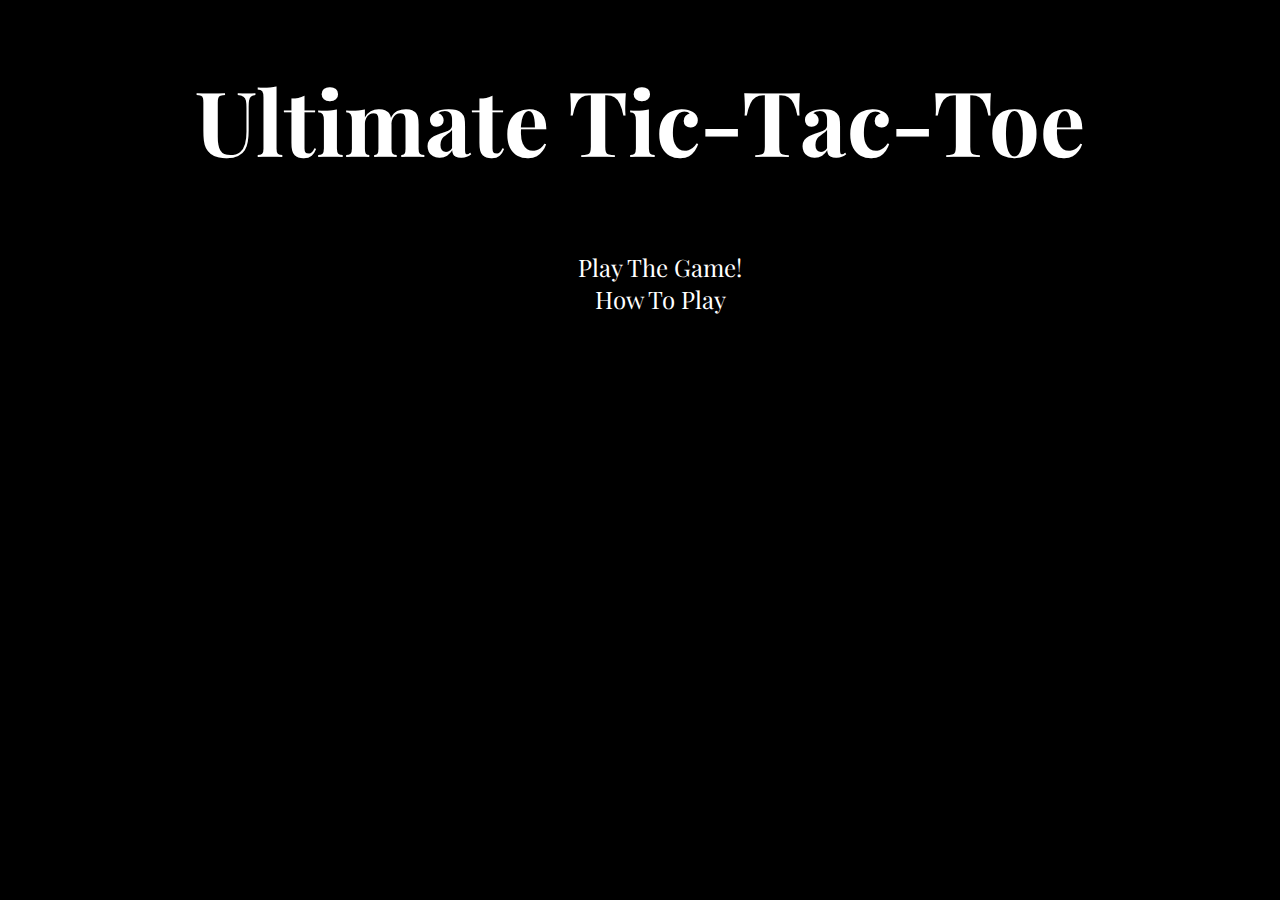
<file: index.html>
<!DOCTYPE html>
    <html lang="en">
        <head>
            <meta charset="UTF-8">
            <meta name="viewport" content="width=device-width, initial-scale=1.0">
            <title>Ultimate Tic-Tac-Toe</title>
            <link rel="stylesheet" href="style.css">
            <link rel="preconnect" href="https://fonts.googleapis.com">
            <link rel="preconnect" href="https://fonts.gstatic.com" crossorigin>
            <link href="https://fonts.googleapis.com/css2?family=Denk+One&family=Playfair+Display:ital,wght@0,400..900;1,400..900&display=swap" rel="stylesheet">
        </head>
        <body>
            <h1>Ultimate Tic-Tac-Toe</h1>
                <ul class="buttons" style="list-style: none;">
                    <li> <a href="gamemode.html">Play The Game!</a> </li>
                    <li><a href="how.html">How To Play</a></li>
                </ul>
        </body>
    </html>
</file>
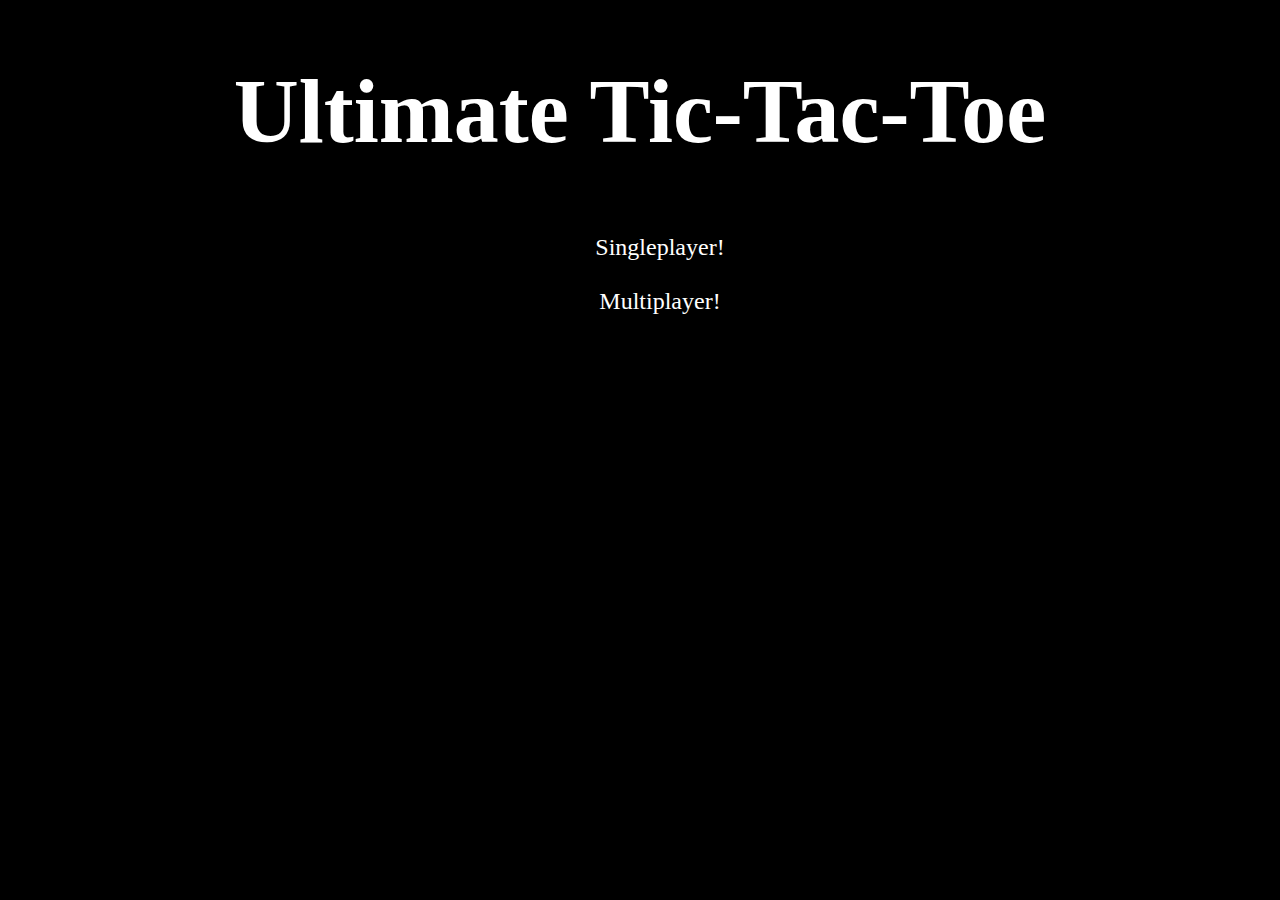
<file: gamemode.html>
<!DOCTYPE html>
    <html lang="en">
        <head>
            <meta charset="UTF-8">
            <meta name="viewport" content="width=device-width, initial-scale=1.0">
            <title>Ultimate Tic-Tac-Toe</title>
            <link rel="stylesheet" href="style.css">
            <link rel="preconnect" href="https://fonts.googleapis.com">
            <link rel="preconnect" href="https://fonts.gstatic.com" crossorigin>
            <link href="https://fonts.googleapis.com/css2?family=Electrolize&display=swap" rel="stylesheet">
        </head>
        <body>
            <h1>Ultimate Tic-Tac-Toe</h1>
            <ul class="buttons" style="list-style: none;">
                <li> <a href="singleplayer.html">Singleplayer!</a> </li>
                    <br>
                <li> <a href="multiplayer.html">Multiplayer!</a> </li>
            </ul>
        </body>
    </html>
</file>
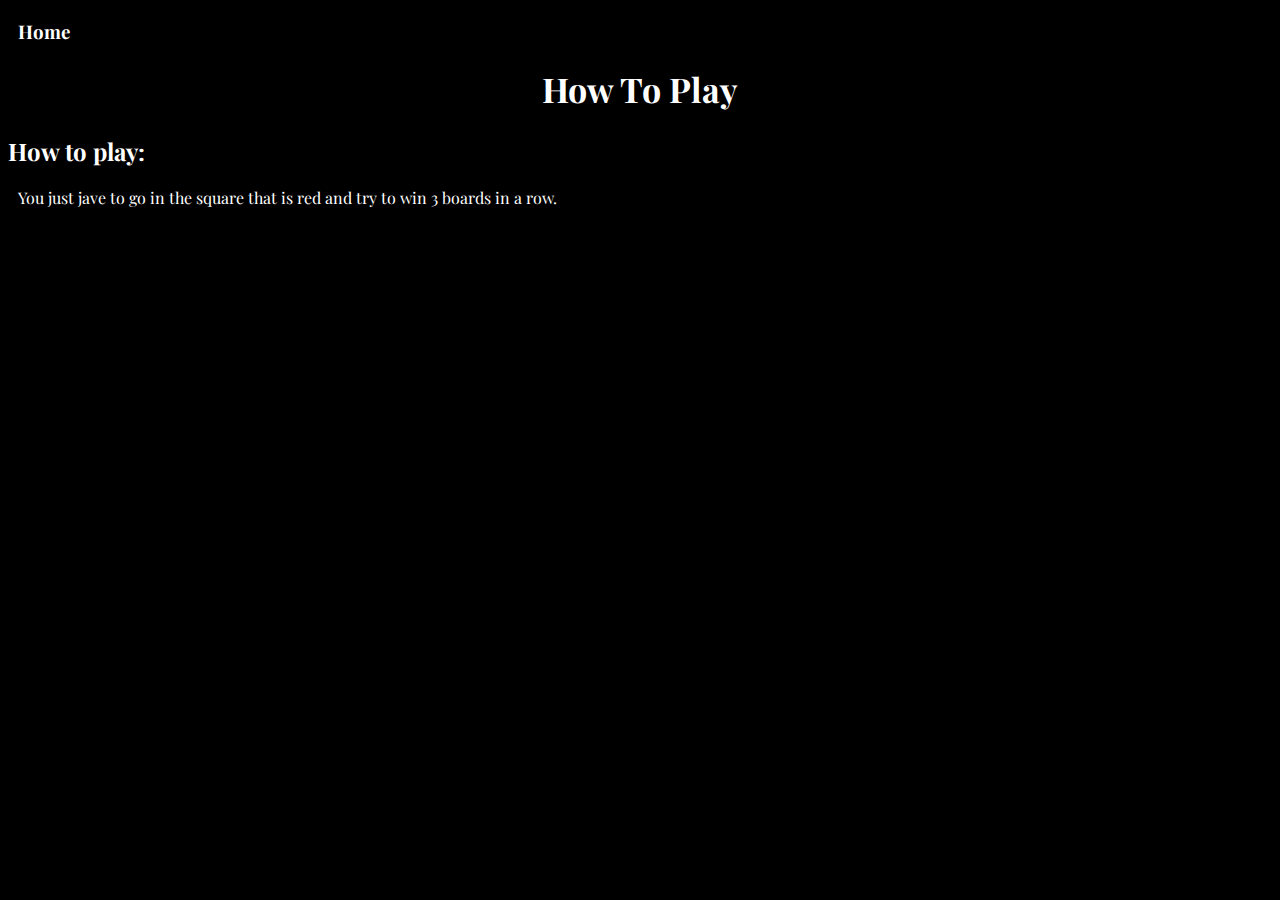
<file: how.html>
<!DOCTYPE html>
    <html lang="en">
        <head>
            <meta charset="UTF-8">
            <meta name="viewport" content="width=device-width, initial-scale=1.0">
            <title>Backspace War</title>
            <link rel="stylesheet" href="style.css">
            <link rel="preconnect" href="https://fonts.googleapis.com">
            <link rel="preconnect" href="https://fonts.gstatic.com" crossorigin>
            <link href="https://fonts.googleapis.com/css2?family=Denk+One&family=Playfair+Display:ital,wght@0,400..900;1,400..900&display=swap" rel="stylesheet">
        </head>
        <body>
            <h3><a href="index.html" style=" color:#ffffff; text-decoration: none;">Home</a></h3>
            <h1 class="standardHeader">How To Play</h1>
                <h2>How to play:</h2>
                    <p>You just jave to go in the square that is red and try to win 3 boards in a row.</p>
        </body>
    </html>
</file>
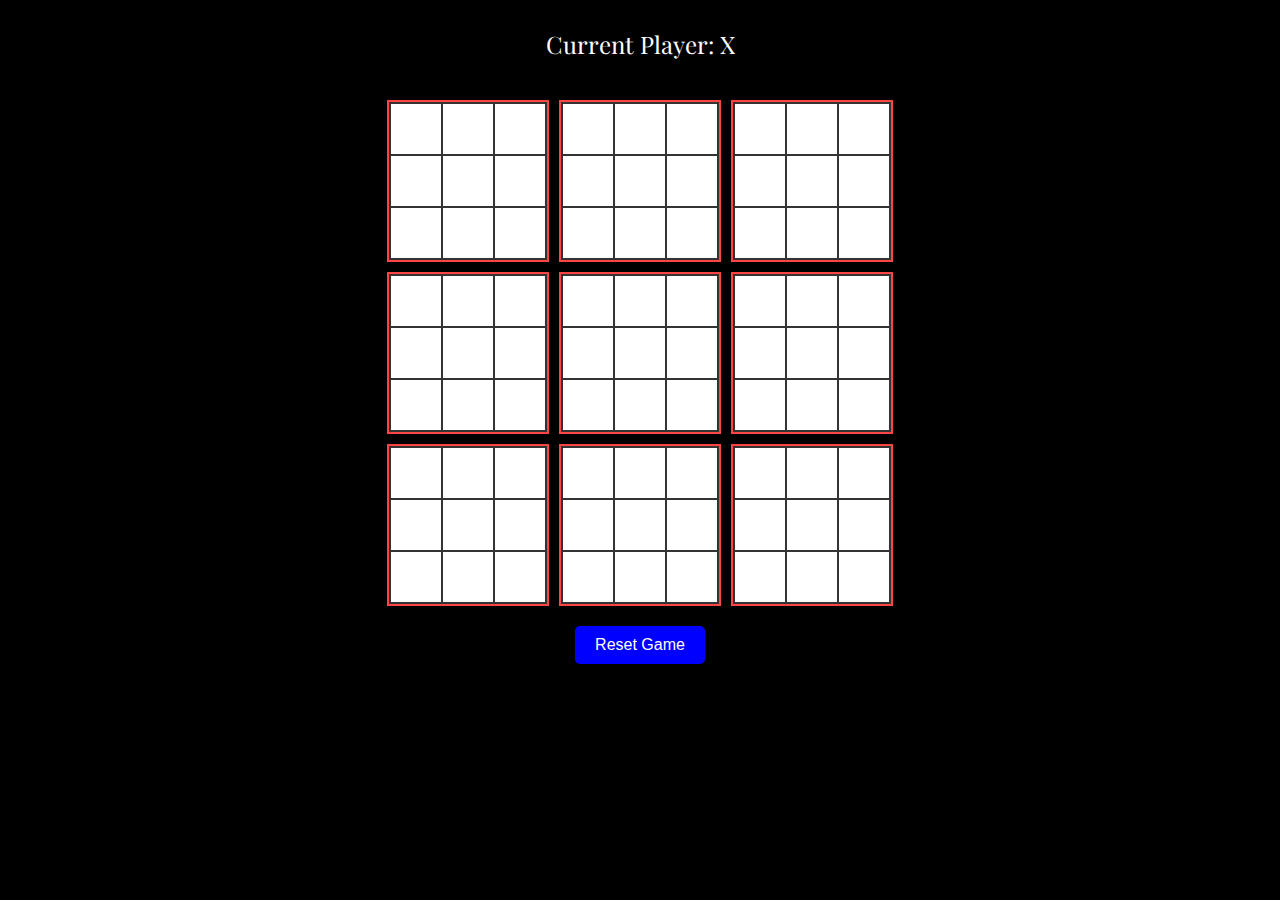
<file: multiplayer.html>
<!DOCTYPE html>
<html lang="en">
<head>
    <meta charset="UTF-8">
    <title>Ultimate Tic Tac Toe</title>
    <link rel="stylesheet" href="game.css">
    <link rel="preconnect" href="https://fonts.googleapis.com">
    <link rel="preconnect" href="https://fonts.gstatic.com" crossorigin>
    <link href="https://fonts.googleapis.com/css2?family=Denk+One&family=Playfair+Display:ital,wght@0,400..900;1,400..900&display=swap" rel="stylesheet">   
</head>
<body>
    <!--The top that says what player's turn it is-->
    <div class="status">Current Player: X</div>
    <!--Where the game board is-->
    <div class="game-container" id="gameContainer"></div>
    <!--Reset the game-->
    <button onclick="resetGame()">Reset Game</button>

    <script>
        let currentPlayer = 'X';
        let activeBoard = null;
        //this is the board and the fill when a player wins
        let gameBoard = Array(9).fill().map(() => Array(9).fill(''));
        let boardWinners = Array(9).fill('');
        //creates the game board and resets
        function createGame() {
            const container = document.getElementById('gameContainer');
            for (let i = 0; i < 9; i++) {
                const board = document.createElement('div');
                board.className = 'board';
                board.dataset.index = i;
                
                for (let j = 0; j < 9; j++) {
                    const cell = document.createElement('div');
                    cell.className = 'cell';
                    cell.dataset.board = i;
                    cell.dataset.cell = j;
                    cell.addEventListener('click', handleCellClick);
                    board.appendChild(cell);
                }
                container.appendChild(board);
            }
        }
        //fills the square with the letter
        function handleCellClick(e) {
            const boardIndex = parseInt(e.target.dataset.board);
            const cellIndex = parseInt(e.target.dataset.cell);
            
            if (!isMoveValid(boardIndex, cellIndex)) return;

            gameBoard[boardIndex][cellIndex] = currentPlayer;
            e.target.textContent = currentPlayer;
            e.target.classList.add(currentPlayer.toLowerCase());
            //checks if the board is won
            checkBoardWin(boardIndex);
            checkGameWin();
            //changes the board
            activeBoard = getNextActiveBoard(cellIndex);
            updateBoardStates();
            
            currentPlayer = currentPlayer === 'X' ? 'O' : 'X';
            document.querySelector('.status').textContent = `Current Player: ${currentPlayer}`;
        }
        //checks if it is a legal move
        function isMoveValid(boardIndex, cellIndex) {
            if (activeBoard !== null && boardIndex !== activeBoard) return false;
            if (gameBoard[boardIndex][cellIndex] !== '') return false;
            if (boardWinners[boardIndex] !== '') return false;
            return true;
        }
        //win combonations
        function checkBoardWin(boardIndex) {
            const board = gameBoard[boardIndex];
            const winCombos = [
                [0, 1, 2], [3, 4, 5], [6, 7, 8],
                [0, 3, 6], [1, 4, 7], [2, 5, 8],
                [0, 4, 8], [2, 4, 6]
            ];

            for (let combo of winCombos) {
                const [a, b, c] = combo;
                if (board[a] && board[a] === board[b] && board[a] === board[c]) {
                    boardWinners[boardIndex] = board[a];
                    const boardElement = document.querySelector(`[data-index="${boardIndex}"]`);
                    boardElement.classList.add('won', board[a].toLowerCase());
                    return true;
                }
            }
            return false;
        }
        //verify the winning
        function checkGameWin() {
            const winCombos = [
                [0, 1, 2], [3, 4, 5], [6, 7, 8],
                [0, 3, 6], [1, 4, 7], [2, 5, 8],
                [0, 4, 8], [2, 4, 6]
            ];

            let winner = null;
            
            for (let combo of winCombos) {
                const [a, b, c] = combo;
                if (boardWinners[a] && 
                    boardWinners[a] === boardWinners[b] && 
                    boardWinners[a] === boardWinners[c]) {
                    winner = boardWinners[a];
                    break;
                }
            }

            if (winner) {
                setTimeout(() => {
                    alert(`${winner} wins the game!`);
                    resetGame();
                }, 10);
            }
        }

        function getNextActiveBoard(cellIndex) {
            if (boardWinners[cellIndex] === '' && 
                gameBoard[cellIndex].some(cell => cell === '')) {
                return cellIndex;
            }
            return null;
        }

        function updateBoardStates() {
            document.querySelectorAll('.board').forEach((board, index) => {
                board.classList.toggle('active', activeBoard === null || activeBoard === index);
            });
        }
        //function of the reset button
        function resetGame() {
            currentPlayer = 'X';
            activeBoard = null;
            gameBoard = Array(9).fill().map(() => Array(9).fill(''));
            boardWinners = Array(9).fill('');
            document.querySelectorAll('.cell').forEach(cell => {
                cell.textContent = '';
                cell.className = 'cell';
            });
            document.querySelectorAll('.board').forEach(board => {
                board.className = 'board';
            });
            document.querySelector('.status').textContent = `Current Player: ${currentPlayer}`;
            updateBoardStates();
        }

        createGame();
        updateBoardStates();
    </script>
</body>
</html>
</file>
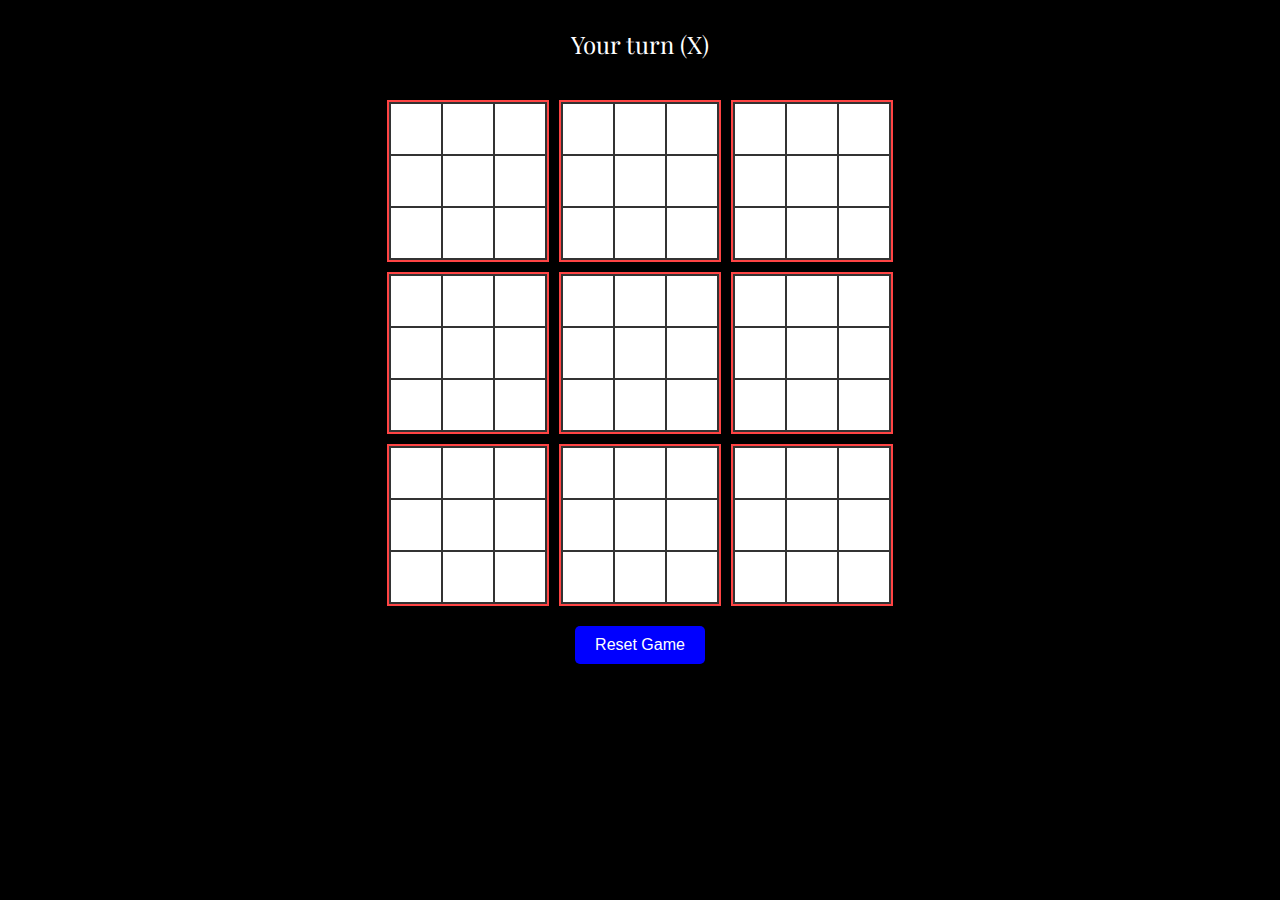
<file: singleplayer.html>
<!DOCTYPE html>
<html lang="en">
<head>
    <meta charset="UTF-8">
    <title>Singleplayer Ultimate Tic Tac Toe</title>
    <link rel="stylesheet" href="game.css">
    <link rel="preconnect" href="https://fonts.googleapis.com">
    <link rel="preconnect" href="https://fonts.gstatic.com" crossorigin>
    <link href="https://fonts.googleapis.com/css2?family=Denk+One&family=Playfair+Display:ital,wght@0,400..900;1,400..900&display=swap" rel="stylesheet">
</head>
<body>
    <div class="status">Your turn (X)</div>
    <div class="game-container" id="gameContainer"></div>
    <button onclick="resetGame()">Reset Game</button>

    <script>
        let currentPlayer = 'X';
        let activeBoard = null;
        let gameBoard = Array(9).fill().map(() => Array(9).fill(''));
        let boardWinners = Array(9).fill('');
        let gameActive = true;

        function createGame() {
            const container = document.getElementById('gameContainer');
            for (let i = 0; i < 9; i++) {
                const board = document.createElement('div');
                board.className = 'board';
                board.dataset.index = i;
                
                for (let j = 0; j < 9; j++) {
                    const cell = document.createElement('div');
                    cell.className = 'cell';
                    cell.dataset.board = i;
                    cell.dataset.cell = j;
                    cell.addEventListener('click', handlePlayerClick);
                    board.appendChild(cell);
                }
                container.appendChild(board);
            }
        }

        function handlePlayerClick(e) {
            if (!gameActive || currentPlayer !== 'X') return;

            const boardIndex = parseInt(e.target.dataset.board);
            const cellIndex = parseInt(e.target.dataset.cell);
            
            if (!isMoveValid(boardIndex, cellIndex)) return;

            makeMove(boardIndex, cellIndex, 'X');
            
            if (!checkGameWin()) {
                currentPlayer = 'O';
                document.querySelector('.status').textContent = 'Computer is thinking...';
                document.querySelector('.status').classList.add('computer-turn');
                setTimeout(computerMove, 500);
            }
        }

        function computerMove() {
            if (!gameActive) return;

            const validMoves = [];
            const targetBoards = activeBoard !== null ? [activeBoard] : 
                Array.from({length: 9}, (_, i) => i).filter(i => boardWinners[i] === '');

            targetBoards.forEach(boardIndex => {
                if (boardWinners[boardIndex] === '') {
                    gameBoard[boardIndex].forEach((cell, cellIndex) => {
                        if (cell === '') {
                            validMoves.push({boardIndex, cellIndex});
                        }
                    });
                }
            });

            if (validMoves.length > 0) {
                const randomMove = validMoves[Math.floor(Math.random() * validMoves.length)];
                makeMove(randomMove.boardIndex, randomMove.cellIndex, 'O');
            }

            if (!checkGameWin()) {
                currentPlayer = 'X';
                document.querySelector('.status').textContent = 'Your turn (X)';
                document.querySelector('.status').classList.remove('computer-turn');
            }
        }

        function makeMove(boardIndex, cellIndex, player) {
            gameBoard[boardIndex][cellIndex] = player;
            const cell = document.querySelector(`[data-board="${boardIndex}"][data-cell="${cellIndex}"]`);
            cell.textContent = player;
            cell.classList.add(player.toLowerCase());
            
            checkBoardWin(boardIndex);
            activeBoard = getNextActiveBoard(cellIndex);
            updateBoardStates();
        }

        function isMoveValid(boardIndex, cellIndex) {
            if (activeBoard !== null && boardIndex !== activeBoard) return false;
            if (gameBoard[boardIndex][cellIndex] !== '') return false;
            if (boardWinners[boardIndex] !== '') return false;
            return true;
        }

        function checkBoardWin(boardIndex) {
            const board = gameBoard[boardIndex];
            const winCombos = [
                [0, 1, 2], [3, 4, 5], [6, 7, 8],
                [0, 3, 6], [1, 4, 7], [2, 5, 8],
                [0, 4, 8], [2, 4, 6]
            ];

            for (let combo of winCombos) {
                const [a, b, c] = combo;
                if (board[a] && board[a] === board[b] && board[a] === board[c]) {
                    boardWinners[boardIndex] = board[a];
                    const boardElement = document.querySelector(`[data-index="${boardIndex}"]`);
                    boardElement.classList.add('won', board[a].toLowerCase());
                    return true;
                }
            }
            return false;
        }

        function checkGameWin() {
            const winCombos = [
                [0, 1, 2], [3, 4, 5], [6, 7, 8],
                [0, 3, 6], [1, 4, 7], [2, 5, 8],
                [0, 4, 8], [2, 4, 6]
            ];

            for (const combo of winCombos) {
                const [a, b, c] = combo;
                if (boardWinners[a] && 
                    boardWinners[a] === boardWinners[b] && 
                    boardWinners[a] === boardWinners[c]) {
                    gameActive = false;
                    setTimeout(() => {
                        alert(`${boardWinners[a]} wins the game!`);
                        resetGame();
                    }, 10);
                    return true;
                }
            }

            // Check for a draw
            if (boardWinners.every(winner => winner !== '')) {
                gameActive = false;
                setTimeout(() => {
                    alert("It's a draw!");
                    resetGame();
                }, 10);
                return true;
            }

            return false;
        }

        function getNextActiveBoard(cellIndex) {
            if (boardWinners[cellIndex] === '' && 
                gameBoard[cellIndex].some(cell => cell === '')) {
                return cellIndex;
            }
            return null;
        }

        function updateBoardStates() {
            document.querySelectorAll('.board').forEach((board, index) => {
                board.classList.toggle('active', activeBoard === null || activeBoard === index);
            });
        }

        function resetGame() {
            gameActive = true;
            currentPlayer = 'X';
            activeBoard = null;
            gameBoard = Array(9).fill().map(() => Array(9).fill(''));
            boardWinners = Array(9).fill('');
            document.querySelectorAll('.cell').forEach(cell => {
                cell.textContent = '';
                cell.className = 'cell';
            });
            document.querySelectorAll('.board').forEach(board => {
                board.className = 'board';
            });
            document.querySelector('.status').textContent = 'Your turn (X)';
            document.querySelector('.status').classList.remove('computer-turn');
            updateBoardStates();
        }

        // Initialize game
        createGame();
        updateBoardStates();
    </script>
</body>
</html>
</file>
<file: style.css>
body{
    background-color: black;
    font-family: "Playfair Display", serif;
}

h1{
    color: white;
    text-align: center;
    font-size: 90px;
}

h2{
    color: white;
}

p{
    color: white;
    padding-left: 10px;
}

h3{
    padding-left: 10px;
}

.standardHeader {
    font-size: 34px;
}

.buttons{
    margin: 0 10px;
    text-align: center;
    padding-top: 10px;
    padding-bottom: 20px;
    font-size: x-large;
}

.buttons li a{
    text-decoration: none;
    color: white;
    position: relative;
    padding-top: 10px;
    font-size: x-large;
}
  
.buttons li a::after{
    content: '';
    background: blue;
    width: 0;
    height: 2px;
    position: absolute;
    bottom: 0;
    left: 0;
    transition: width 0.5s;
}
  
.buttons li a:hover::after{
    width:100%;
}
</file>
<file: game.css>
body {
    display: flex;
    flex-direction: column;
    align-items: center;
    font-family: Arial, sans-serif;
    background-color: black;
    font-family: "Playfair Display", serif;
}

.game-container {
    display: grid;
    grid-template-columns: repeat(3, 1fr);
    gap: 10px;
    margin: 20px;
}

.board {
    display: grid;
    grid-template-columns: repeat(3, 1fr);
    gap: 2px;
    background-color: #333;
    padding: 2px;
    border: 2px solid #666;
}

.board.active {
    border-color: #ff4444;
}

.cell {
    width: 50px;
    height: 50px;
    background-color: white;
    display: flex;
    justify-content: center;
    align-items: center;
    font-size: 24px;
    cursor: pointer;
    transition: background-color 0.3s;
}

.cell:hover {
    background-color: #eee;
}

.cell.x {
    color: #4169E1; /* Royal Blue */
}

.cell.o {
    color: #000000; /* Black */
}

.board.won.x {
    background-color: #4169E1; /* Royal Blue */
}

.board.won.o {
    background-color: #000000; /* Black */
}

.board.won .cell {
    background-color: transparent;
    color: white;
}

.status {
    font-size: 24px;
    margin: 20px;
    min-height: 32px;
    color: white;
}

.computer-turn {
    color: #666;
    font-style: italic;
}

button {
    padding: 10px 20px;
    font-size: 16px;
    cursor: pointer;
    background-color: blue;
    color: white;
    border: none;
    border-radius: 5px;
}

button:hover {
    background-color: rgb(41, 41, 255);
}
</file>
